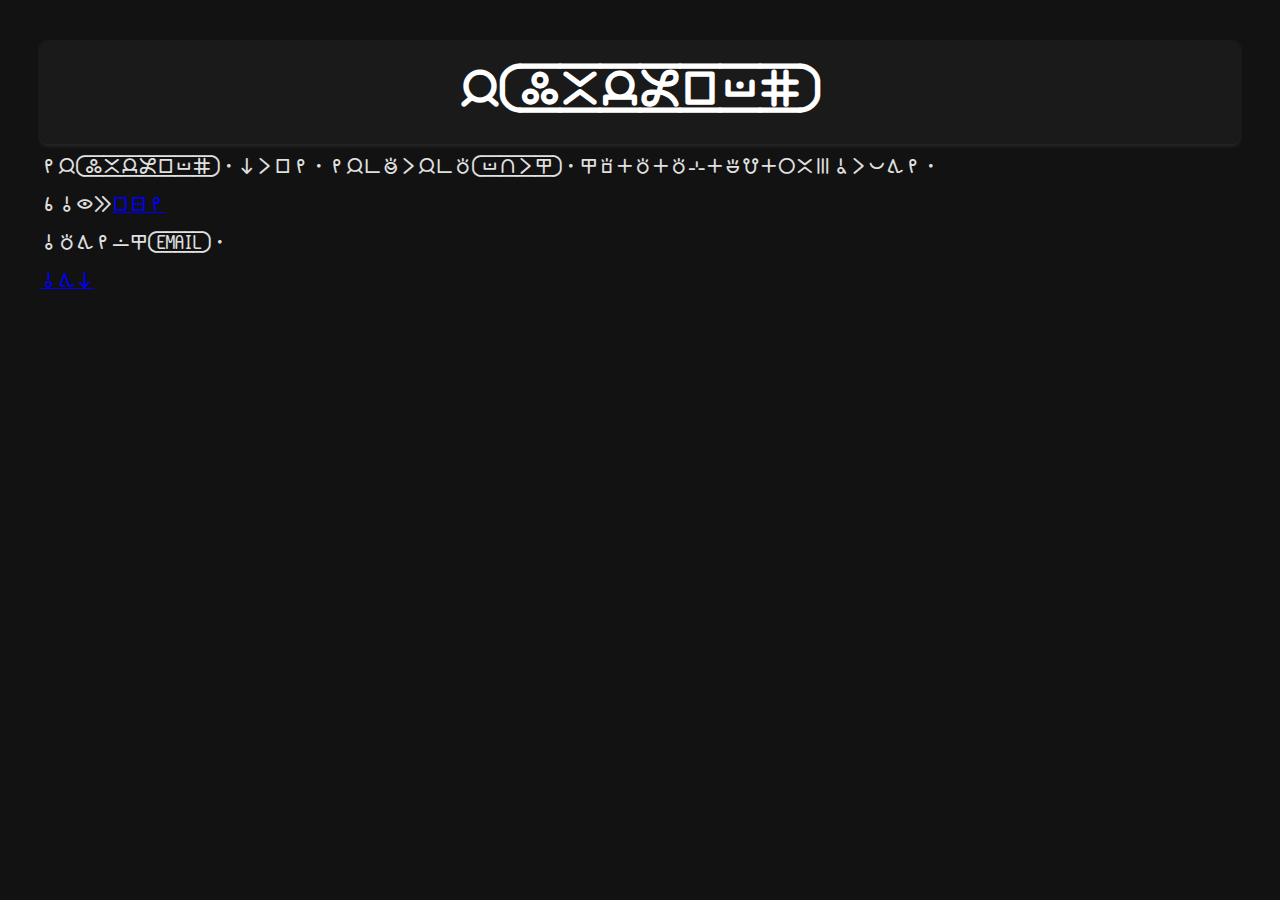
<file: index.html>
<!DOCTYPE html>
<html lang="tok">
  <head>
    <title>lipu pi jan Kamelin</title>
    <link rel="stylesheet" href="style-sitelenpona.css">
  </head>
  <body>
    <header>
      <h1>jan [kulupuantemijeesunlipuinsananpa]</h1>
    </header>
    <p>mi jan [kulupuantemijeesunlipuinsananpa]. ni li lipu mi. mi jan pi toki+pona li jan pi toki [insanenaliilo]. ilo sona en toki en toki sin en kalama musi en ijo ante mute a li pona tawa mi.</p>
    <p>sina o lukin e <a href="lipusitelen.html">lipu sitelen mi</a></p>
    <footer>
      <p>o toki tawa mi lon ilo [EMAIL].</p>
      <p><a href="mailto:jankamelin@disroot.org">o tawa ni</a></p>
    </footer>
  </body>
</html>
</file>
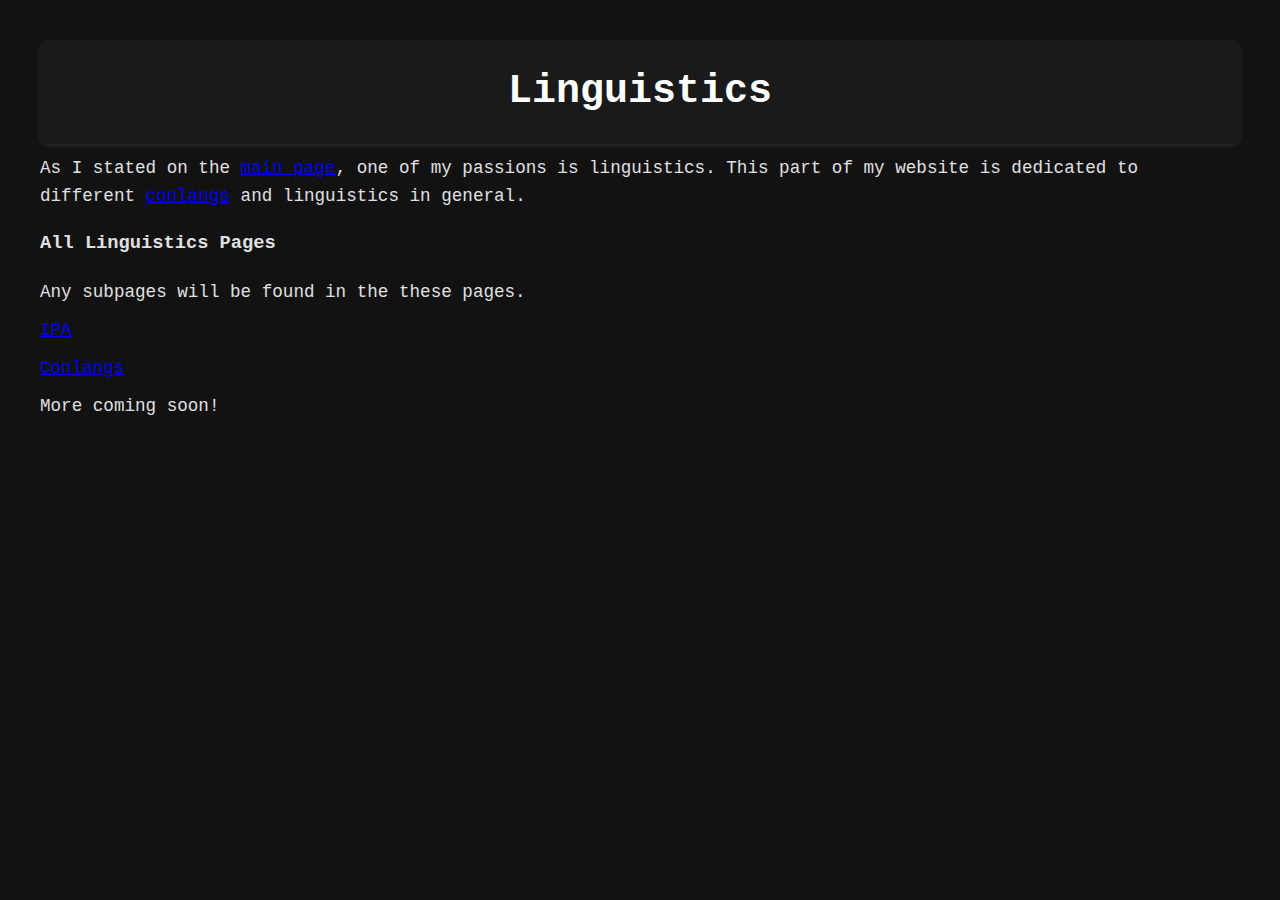
<file: linguistics/index.html>
<!DOCTYPE html>
<html lang="en">
    <head>
        <link rel="stylesheet" href="/style-latin.css">
        <title>Linguistics</title>
    </head>
    <body>
        <header>
            <h1>Linguistics</h1>
        </header>
        <p>As I stated on the <a href="/index.html">main page</a>, one of my passions is linguistics. This part of my website is dedicated to different <a href="conlangs/index.html">conlangs</a> and linguistics in general.</p>
        <h3>All Linguistics Pages</h3>
        <p>Any subpages will be found in the these pages.</p>
        <p><a href="ipa.html">IPA</a></p>
        <p><a href="conlangs/index.html">Conlangs</a></p>
        <p>More coming soon!</p>
    </body>
</html>
</file>
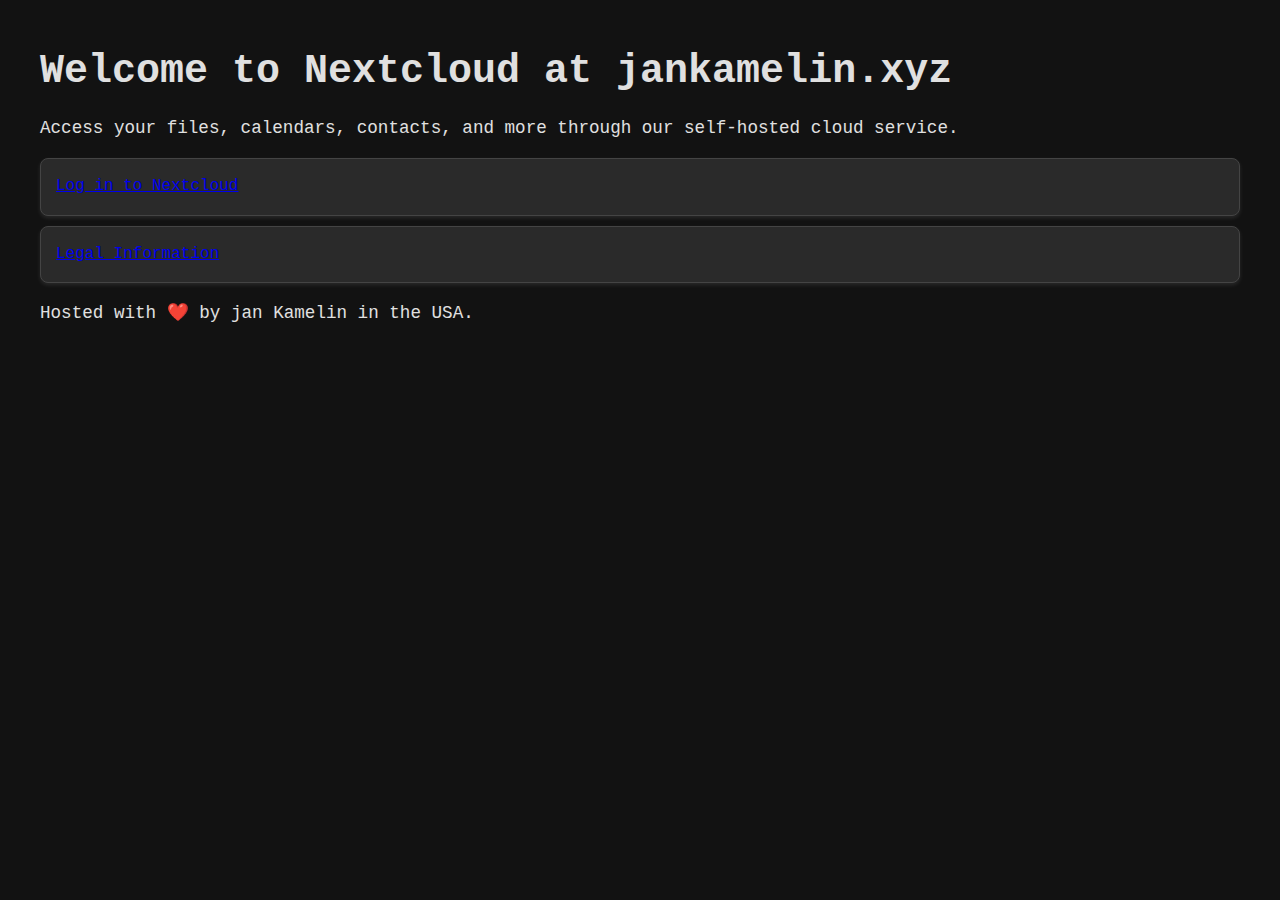
<file: nextcloud/index.html>
<!DOCTYPE html>
<html lang="en">
<head>
  <meta charset="UTF-8" />
  <meta name="viewport" content="width=device-width, initial-scale=1" />
  <title>Welcome to Nextcloud - jankamelin.xyz</title>
  <link rel="stylesheet" href="/style-latin.css" />
</head>
<body>
  <main class="container">
    <h1>Welcome to Nextcloud at jankamelin.xyz</h1>
    <p>Access your files, calendars, contacts, and more through our self-hosted cloud service.</p>

    <nav>
      <ul>
        <li><a href="https://nc.jankamelin.xyz">Log in to Nextcloud</a></li>
        <li><a href="/legal/index.html">Legal Information</a></li>
      </ul>
    </nav>

    <footer>
      <p>Hosted with ❤️ by jan Kamelin in the USA.</p>
    </footer>
  </main>
</body>
</html>
</file>
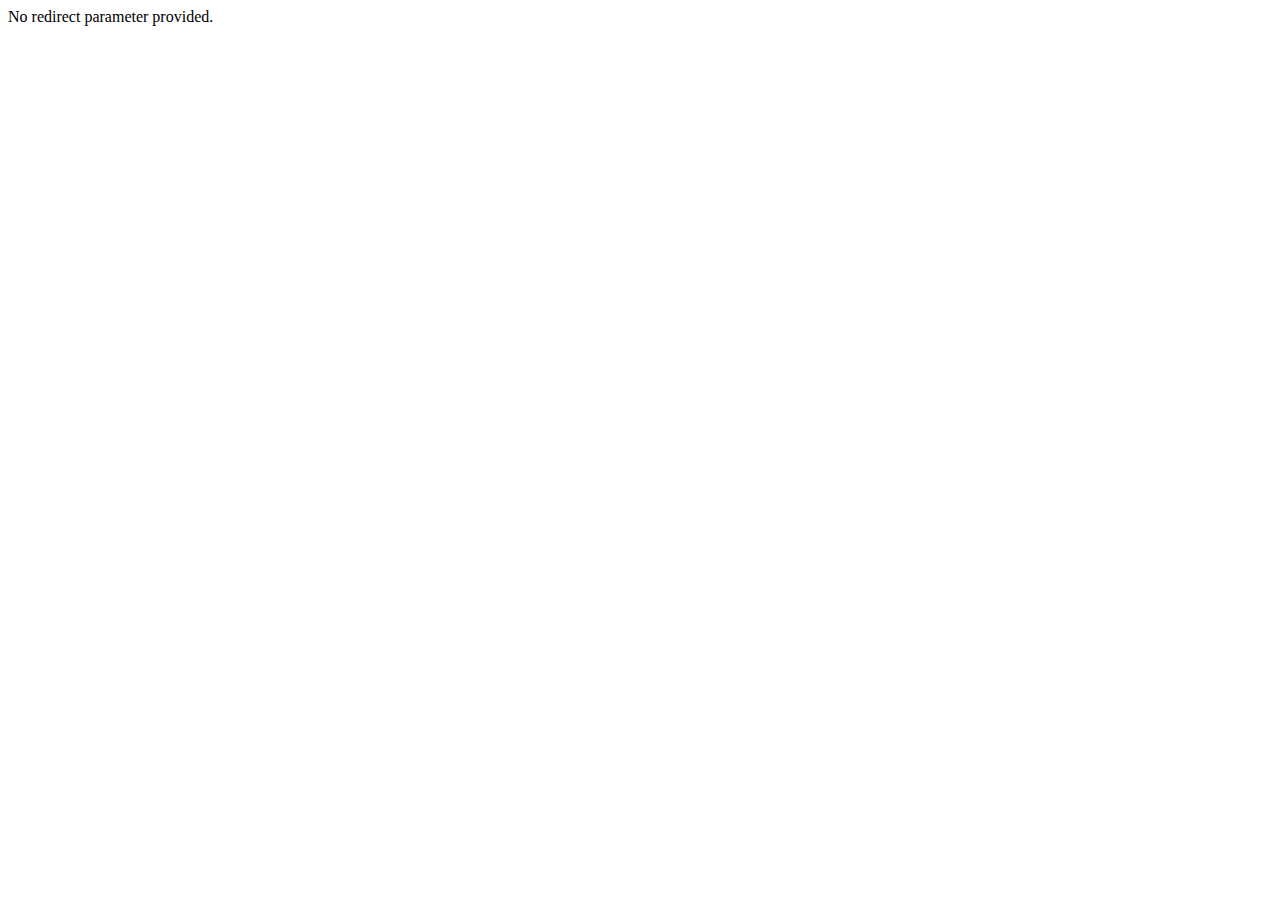
<file: redirect/index.html>
<!DOCTYPE html>
<html>
<head>
  <title>Redirecting...</title>
  <script>
    window.onload = function () {
      const params = new URLSearchParams(window.location.search);
      const target = params.get("redirect");

      if (target) {
        // Sanitize the input a little to avoid some malicious tricks
        const allowedPattern = /^[a-zA-Z0-9.:\/\-_%?&=]+$/;

        if (allowedPattern.test(target)) {
          // Redirect
          window.location.href = (target.startsWith("http://") || target.startsWith("https://"))
            ? target
            : "https://" + target;
        } else {
          document.body.innerText = "Invalid redirect URL.";
        }
      } else {
        document.body.innerText = "No redirect parameter provided.";
      }
    };
  </script>
</head>
<body>
  <p>Redirecting...</p>
</body>
</html>
</file>
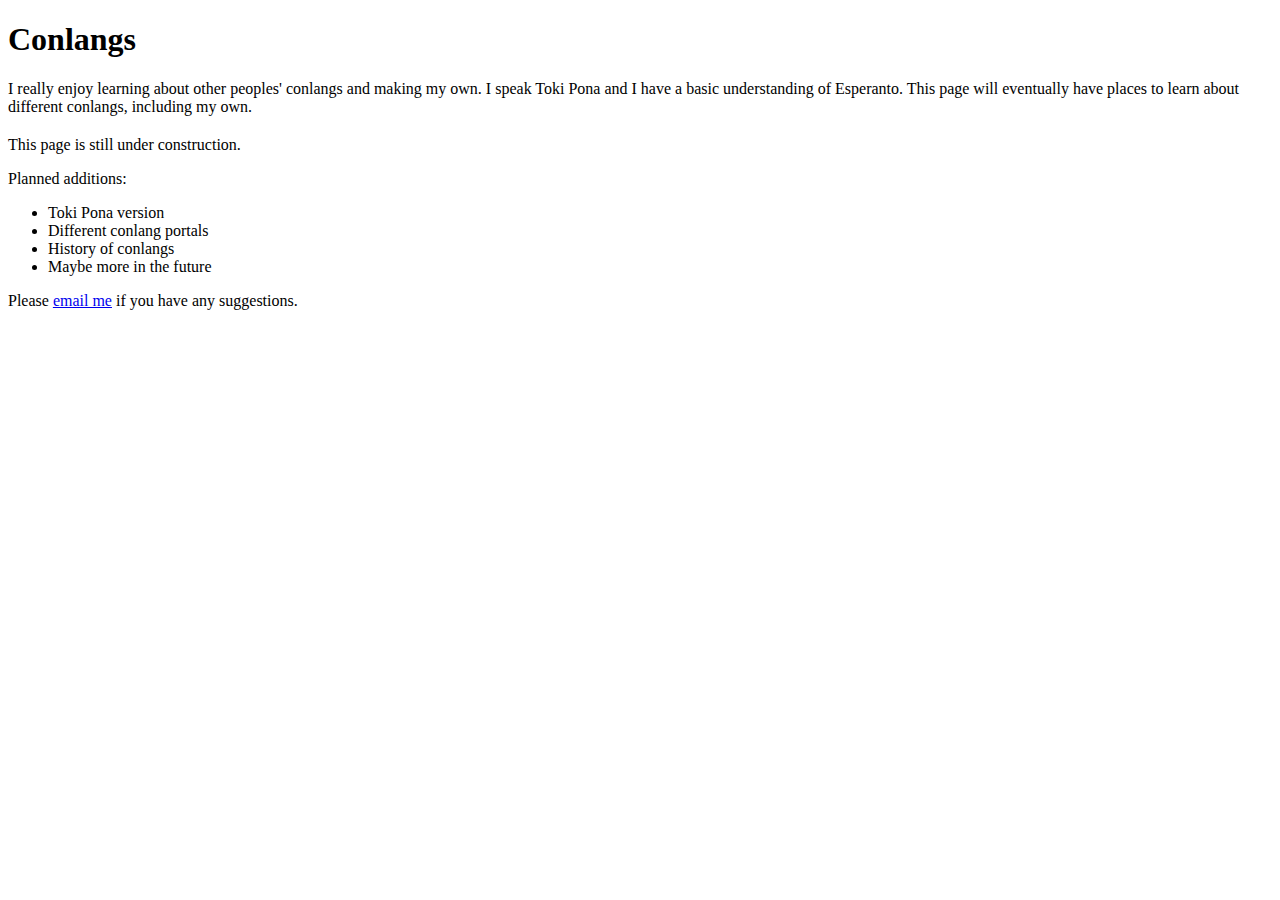
<file: linguistics/Conlangs/index.html>
<!DOCTYPE html>
<html lang="en">
  <head>
    <link rel="stylesheet href="/style-latin.css">
    <title>Conlangs</title>
  </head>
  <body>
    <header>
      <h1>Conlangs</h1>
    </header>
    <p style="margin-bottom: 20px;">I really enjoy learning about other peoples' conlangs and making my own. I speak Toki Pona and I have a basic understanding of Esperanto. This page will eventually have places to learn about different conlangs, including my own.</p>
    <p>This page is still under construction.</p>
    <p>Planned additions:</p>
    <ul>
      <li>Toki Pona version</li>
      <li>Different conlang portals</li>
      <li>History of conlangs</li>
      <li>Maybe more in the future</li>
    </ul>
    <p>Please <a href="mailto:mi@jankamelin.xyz">email me</a> if you have any suggestions.</p>
  </body>
</html>
</file>
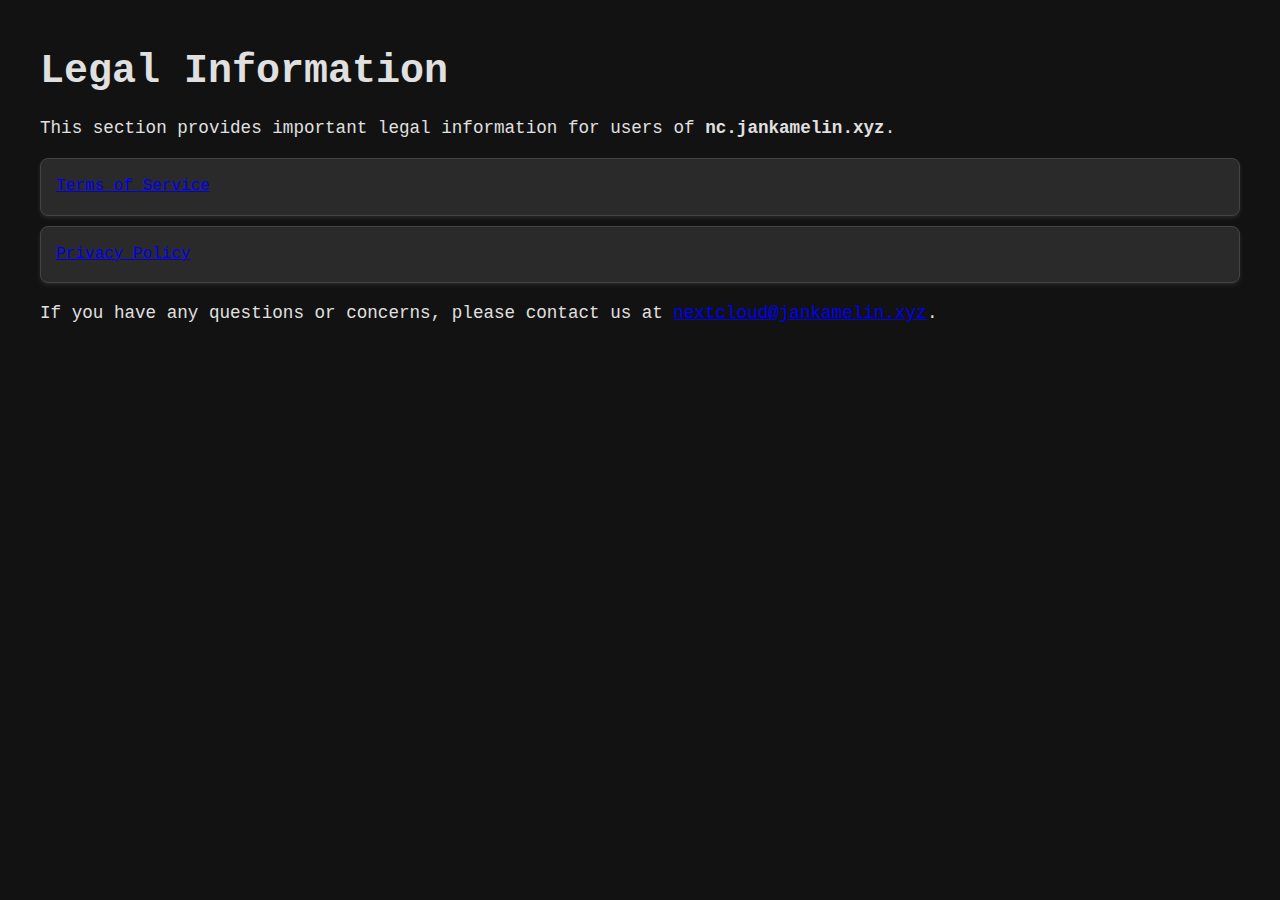
<file: nextcloud/legal/index.html>
<!DOCTYPE html>
<html lang="en">
<head>
  <meta charset="UTF-8" />
  <meta name="viewport" content="width=device-width, initial-scale=1.0"/>
  <title>Legal Notices - nc.jankamelin.xyz</title>
  <link rel="stylesheet" href="/style-latin.css" />
</head>
<body>
  <main class="container">
    <h1>Legal Information</h1>
    <p>This section provides important legal information for users of <strong>nc.jankamelin.xyz</strong>.</p>

    <ul>
      <li><a href="tos.html">Terms of Service</a></li>
      <li><a href="privacy.html">Privacy Policy</a></li>
    </ul>

    <p>If you have any questions or concerns, please contact us at
      <a href="mailto:nextcloud@jankamelin.xyz">nextcloud@jankamelin.xyz</a>.
    </p>
  </main>
</body>
</html>
</file>
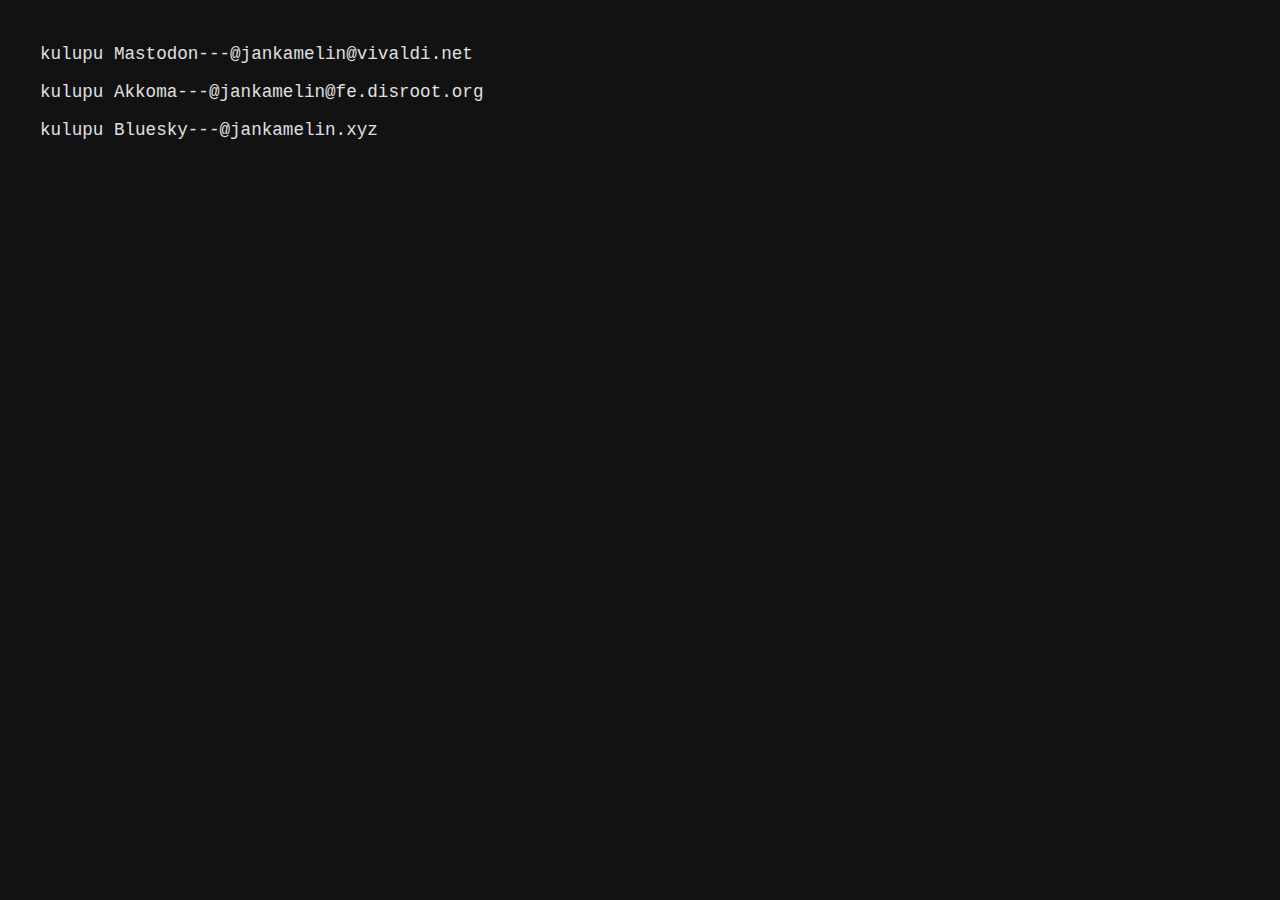
<file: kulupu.html>
<!DOCTYPE html>
<html lang="tok">
  <head>
    <title>kulupu</title>
    <link rel="stylesheet" href="style-latin.css">
  </head>
  <body>
    <p>kulupu Mastodon---@jankamelin@vivaldi.net</p>
    <p>kulupu Akkoma---@jankamelin@fe.disroot.org</p>
    <p>kulupu Bluesky---@jankamelin.xyz</p>
  </body>
</html>
</file>
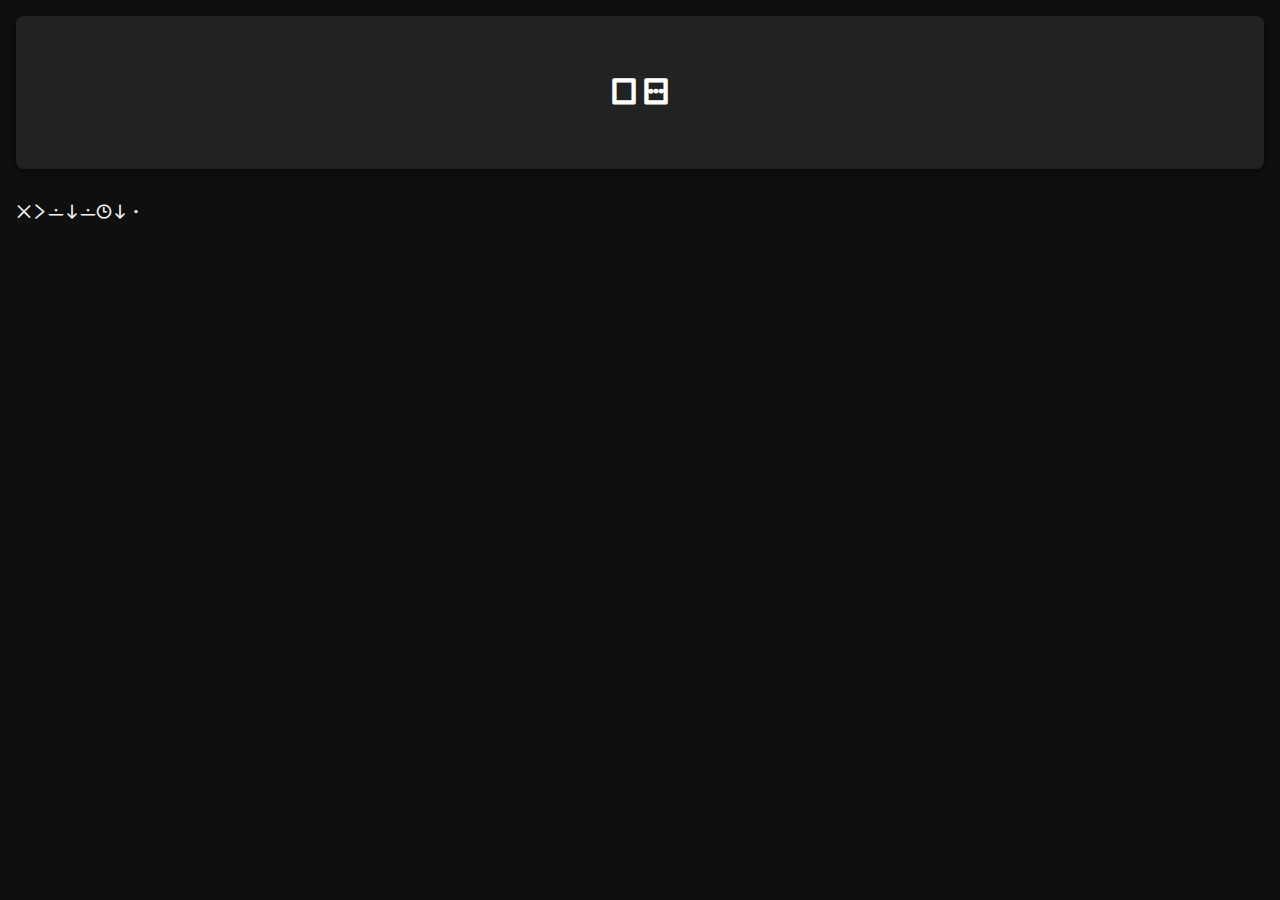
<file: lipusitelen.html>
<!DOCTYPE html>
<html lang="tok">
  <head>
    <title>lipu sitelen</title>
    <link rel="stylesheet" href="style.css">
  </head>
  <body>
    <header>
      <h1>lipu sitelen</h1>
    </header>
    <p>ala li lon ni lon tenpo ni.</p>
  </body>
</html>
</file>
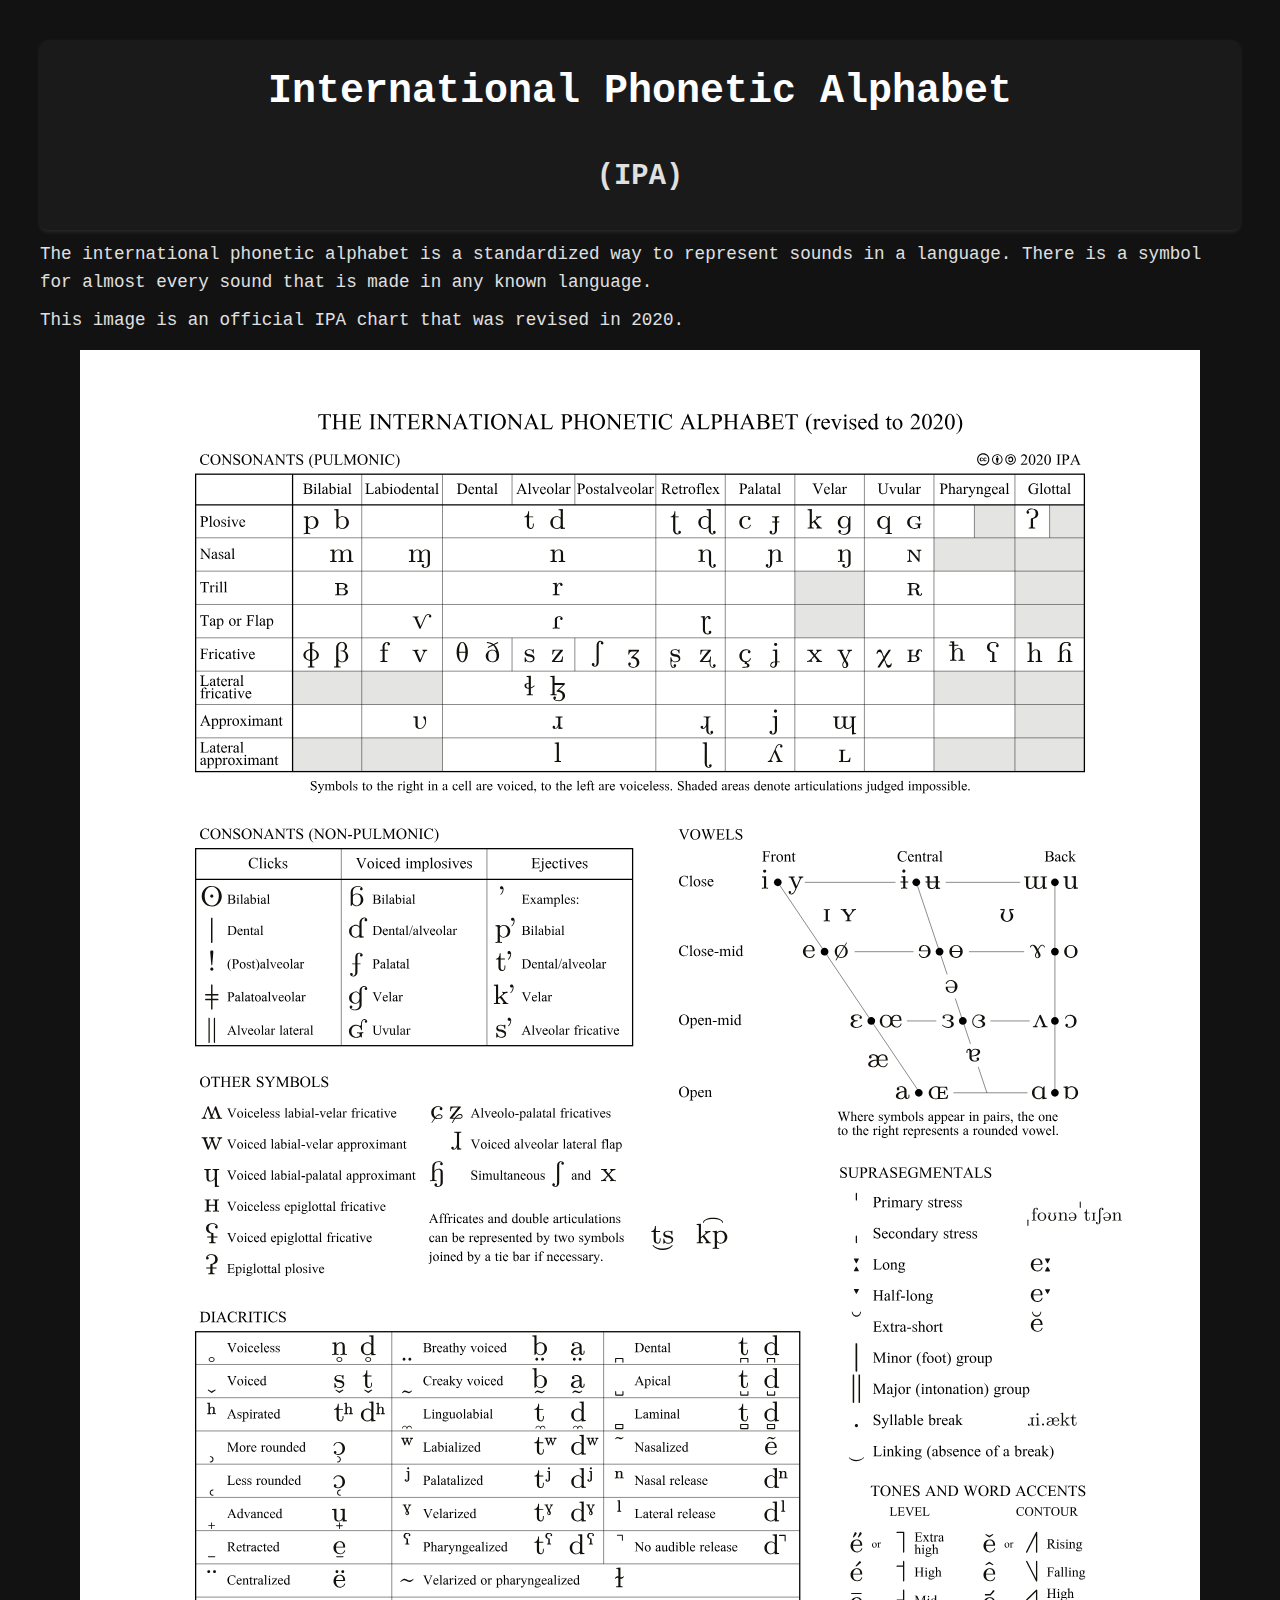
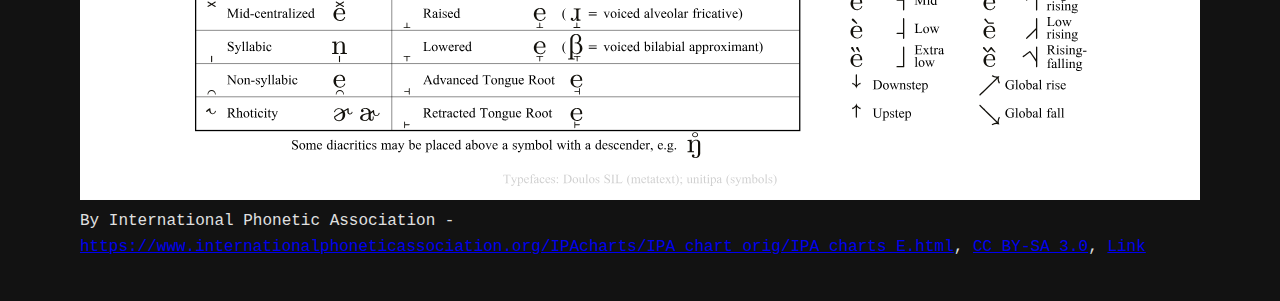
<file: linguistics/ipa.html>
<!DOCTYPE html>
<html lang="en">
  <head>
    <link rel="stylesheet" href="/style-latin.css">
    <title>International Phonetiic Alphabet</title>
  </head>
  <body>
    <header>
      <h1>International Phonetic Alphabet</h1>
      <h2>(IPA)</h2>
    </header>
    <p>The international phonetic alphabet is a standardized way to represent sounds in a language. There is a symbol for almost every sound that is made in any known language.</p>
    <p>This image is an official IPA chart that was revised in 2020.</p>
    <figure>
      <img src="IPA_chart_2020.svg" alt="alt="Chart of the International Phonetic Alphabet showing consonants, vowels, and other symbols used to represent speech sounds">
      <figcaption>By International Phonetic Association - <a rel="nofollow" class="external free" href="https://www.internationalphoneticassociation.org/IPAcharts/IPA_chart_orig/IPA_charts_E.html">https://www.internationalphoneticassociation.org/IPAcharts/IPA_chart_orig/IPA_charts_E.html</a>, <a href="https://creativecommons.org/licenses/by-sa/3.0" title="Creative Commons Attribution-Share Alike 3.0">CC BY-SA 3.0</a>, <a href="https://commons.wikimedia.org/w/index.php?curid=92652779">Link</a> </figcaption>
    </figure>
  </body>
</file>
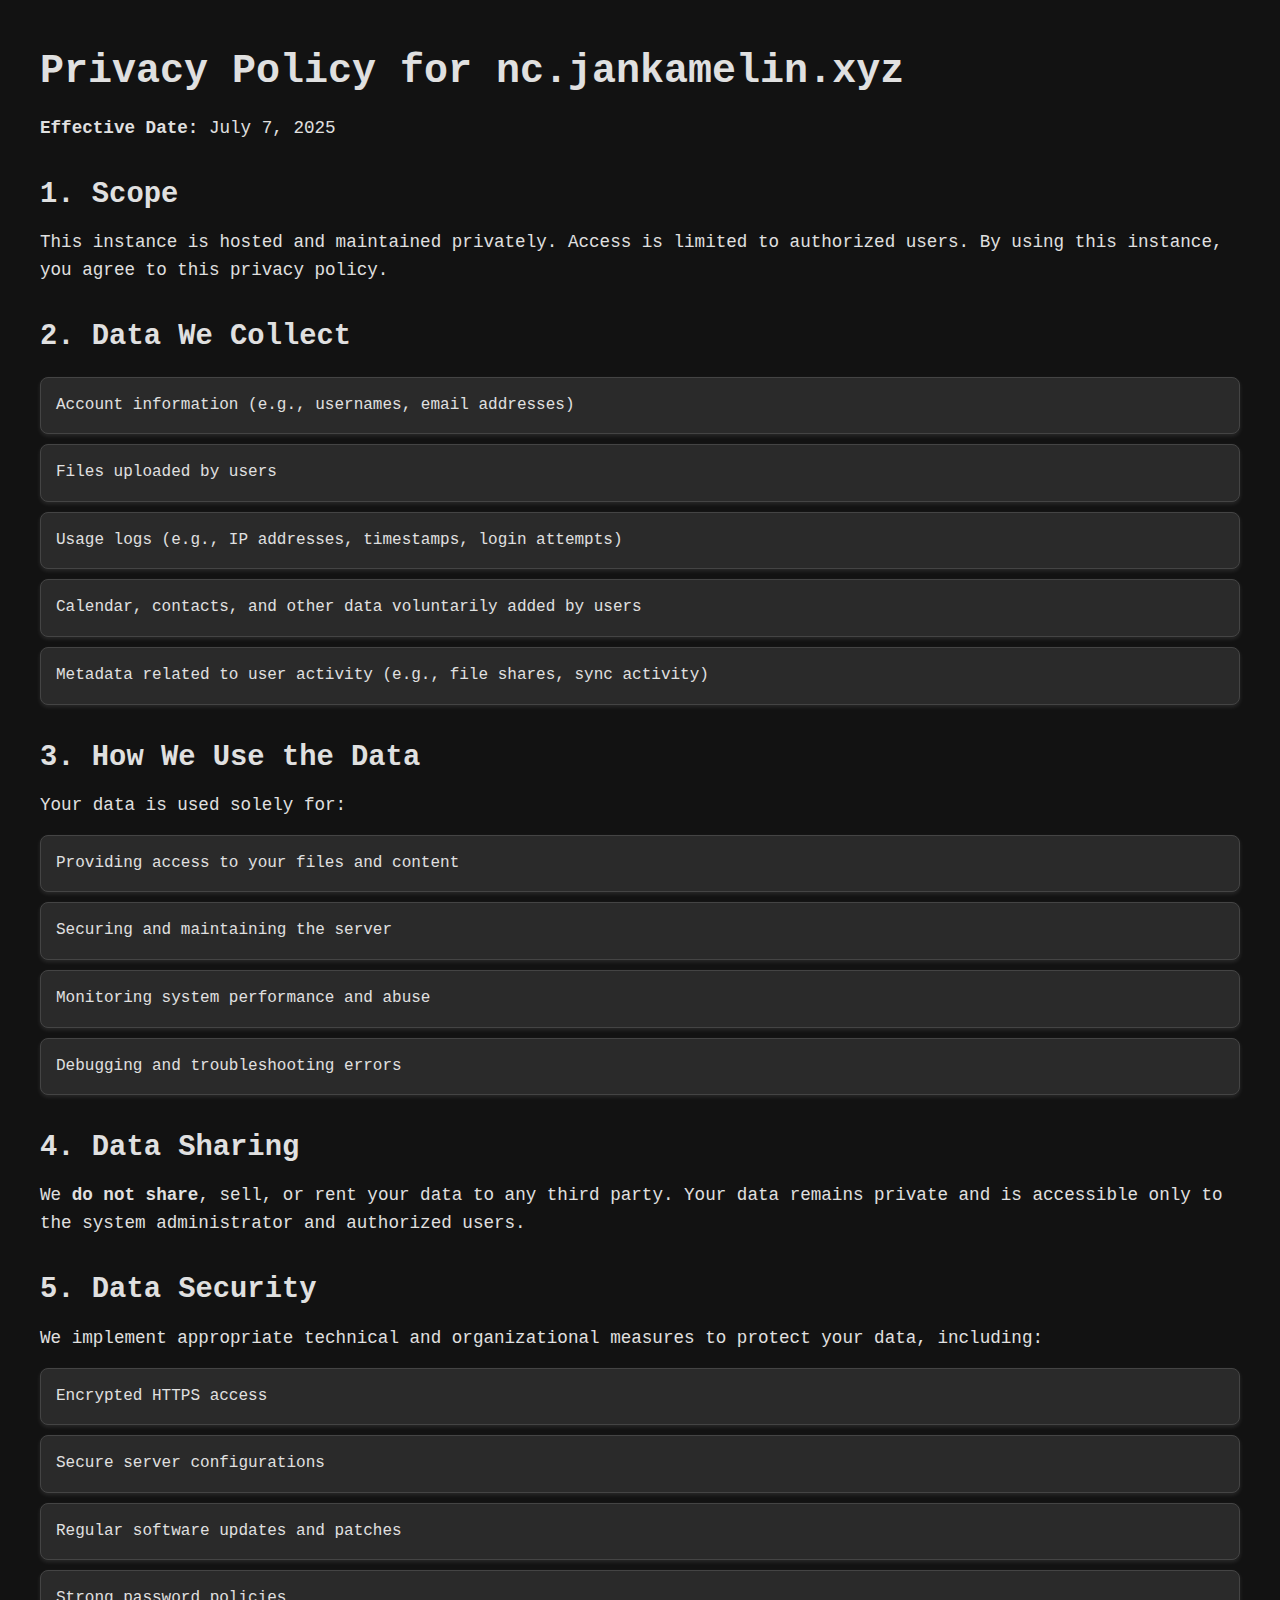
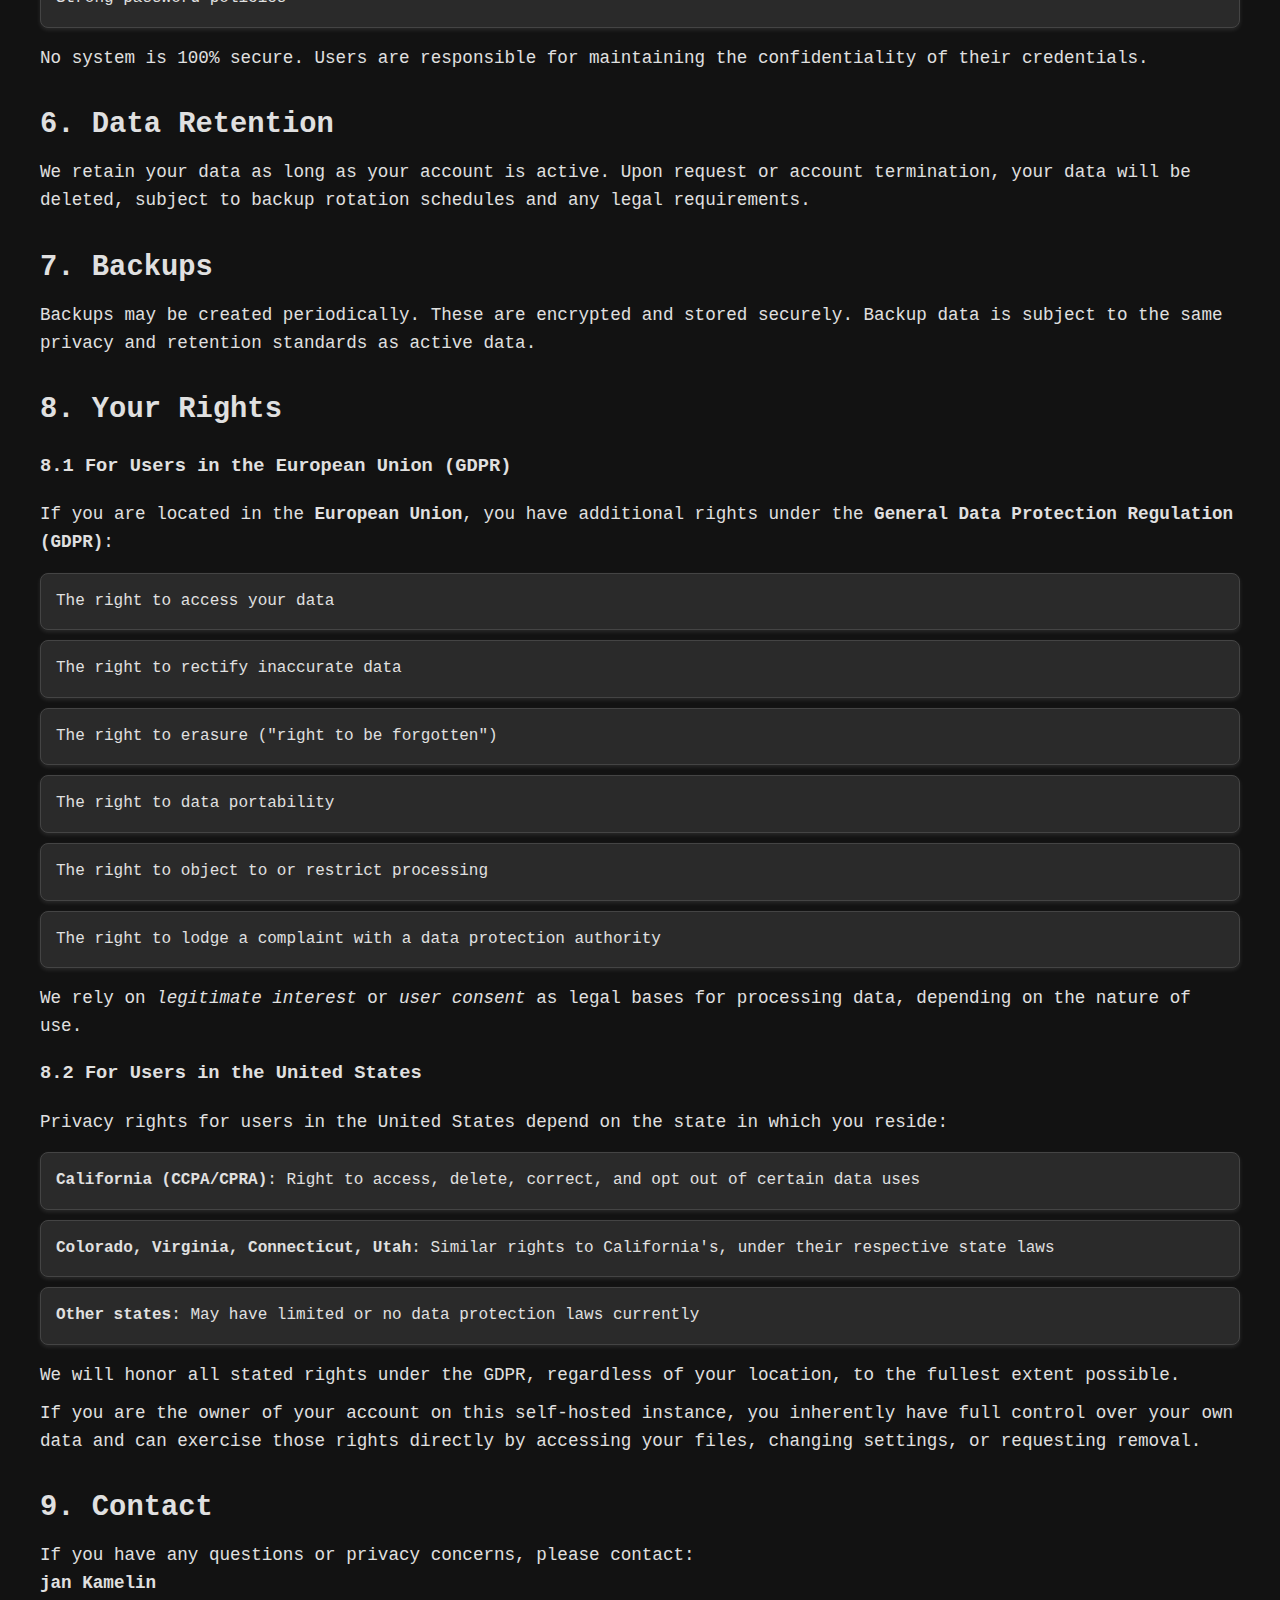
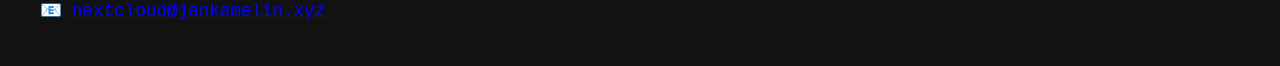
<file: nextcloud/legal/privacy.html>
<!DOCTYPE html>
<html lang="en">
<head>
  <meta charset="UTF-8" />
  <meta name="viewport" content="width=device-width, initial-scale=1.0"/>
  <title>Privacy Policy - nc.jankamelin.xyz</title>
  <link rel="stylesheet" href="/style-latin.css" />
</head>
<body>
  <main class="container">
    <h1>Privacy Policy for nc.jankamelin.xyz</h1>
    <p><strong>Effective Date:</strong> July 7, 2025</p>

    <h2>1. Scope</h2>
    <p>
      This instance is hosted and maintained privately. Access is limited to authorized users.
      By using this instance, you agree to this privacy policy.
    </p>

    <h2>2. Data We Collect</h2>
    <ul>
      <li>Account information (e.g., usernames, email addresses)</li>
      <li>Files uploaded by users</li>
      <li>Usage logs (e.g., IP addresses, timestamps, login attempts)</li>
      <li>Calendar, contacts, and other data voluntarily added by users</li>
      <li>Metadata related to user activity (e.g., file shares, sync activity)</li>
    </ul>

    <h2>3. How We Use the Data</h2>
    <p>Your data is used solely for:</p>
    <ul>
      <li>Providing access to your files and content</li>
      <li>Securing and maintaining the server</li>
      <li>Monitoring system performance and abuse</li>
      <li>Debugging and troubleshooting errors</li>
    </ul>

    <h2>4. Data Sharing</h2>
    <p>
      We <strong>do not share</strong>, sell, or rent your data to any third party.
      Your data remains private and is accessible only to the system administrator and authorized users.
    </p>

    <h2>5. Data Security</h2>
    <p>We implement appropriate technical and organizational measures to protect your data, including:</p>
    <ul>
      <li>Encrypted HTTPS access</li>
      <li>Secure server configurations</li>
      <li>Regular software updates and patches</li>
      <li>Strong password policies</li>
    </ul>
    <p>
      No system is 100% secure. Users are responsible for maintaining the confidentiality of their credentials.
    </p>

    <h2>6. Data Retention</h2>
    <p>
      We retain your data as long as your account is active.
      Upon request or account termination, your data will be deleted,
      subject to backup rotation schedules and any legal requirements.
    </p>

    <h2>7. Backups</h2>
    <p>
      Backups may be created periodically. These are encrypted and stored securely.
      Backup data is subject to the same privacy and retention standards as active data.
    </p>

    <h2>8. Your Rights</h2>

    <h3>8.1 For Users in the European Union (GDPR)</h3>
    <p>
      If you are located in the <strong>European Union</strong>, you have additional rights under the
      <strong>General Data Protection Regulation (GDPR)</strong>:
    </p>
    <ul>
      <li>The right to access your data</li>
      <li>The right to rectify inaccurate data</li>
      <li>The right to erasure ("right to be forgotten")</li>
      <li>The right to data portability</li>
      <li>The right to object to or restrict processing</li>
      <li>The right to lodge a complaint with a data protection authority</li>
    </ul>
    <p>
      We rely on <em>legitimate interest</em> or <em>user consent</em> as legal bases for processing data,
      depending on the nature of use.
    </p>

    <h3>8.2 For Users in the United States</h3>
    <p>
      Privacy rights for users in the United States depend on the state in which you reside:
    </p>
    <ul>
      <li><strong>California (CCPA/CPRA)</strong>: Right to access, delete, correct, and opt out of certain data uses</li>
      <li><strong>Colorado, Virginia, Connecticut, Utah</strong>: Similar rights to California's, under their respective state laws</li>
      <li><strong>Other states</strong>: May have limited or no data protection laws currently</li>
    </ul>
    <p>
      We will honor all stated rights under the GDPR, regardless of your location, to the fullest extent possible.
    </p>

    <p>
      If you are the owner of your account on this self-hosted instance, you inherently have full control over your
      own data and can exercise those rights directly by accessing your files, changing settings, or requesting removal.
    </p>

    <h2>9. Contact</h2>
    <p>
      If you have any questions or privacy concerns, please contact:<br />
      <strong>jan Kamelin</strong><br />
      📧 <a href="mailto:nextcloud@jankamelin.xyz">nextcloud@jankamelin.xyz</a>
    </p>
  </main>
</body>
</html>
</file>
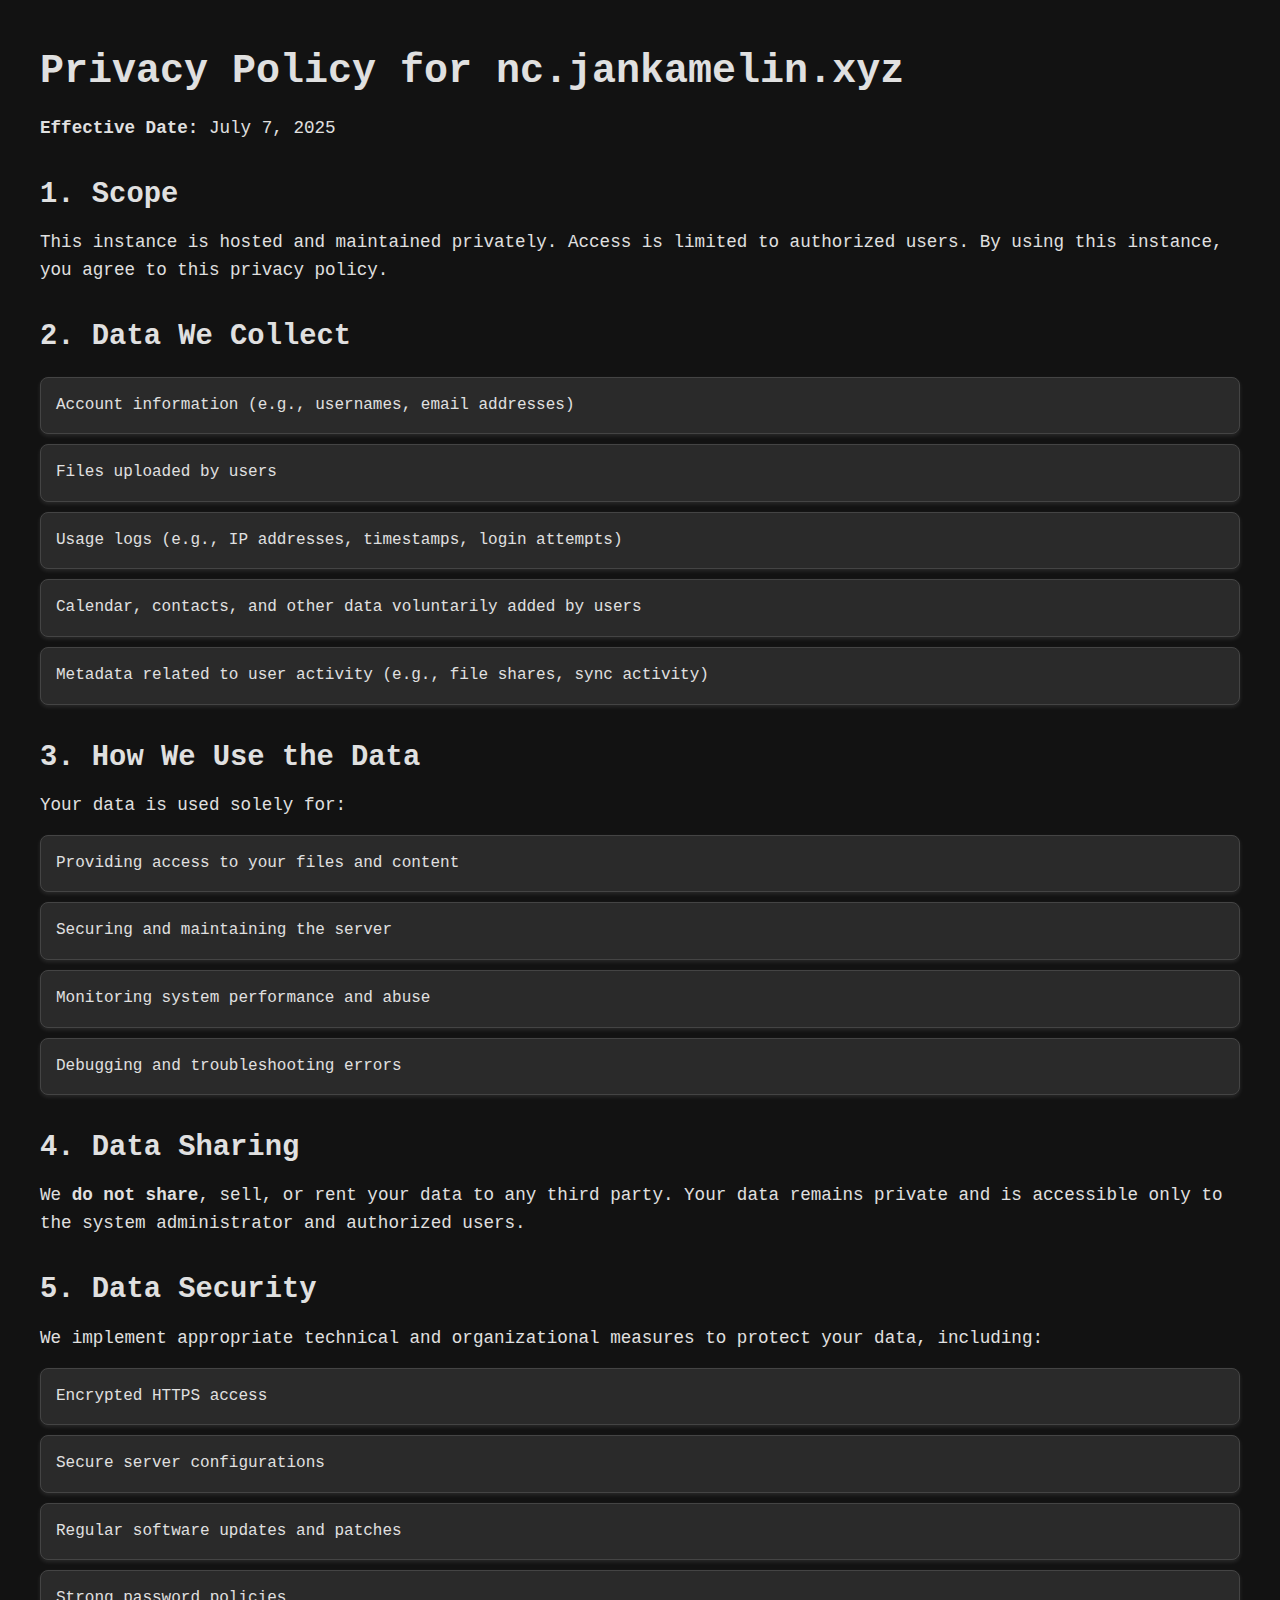
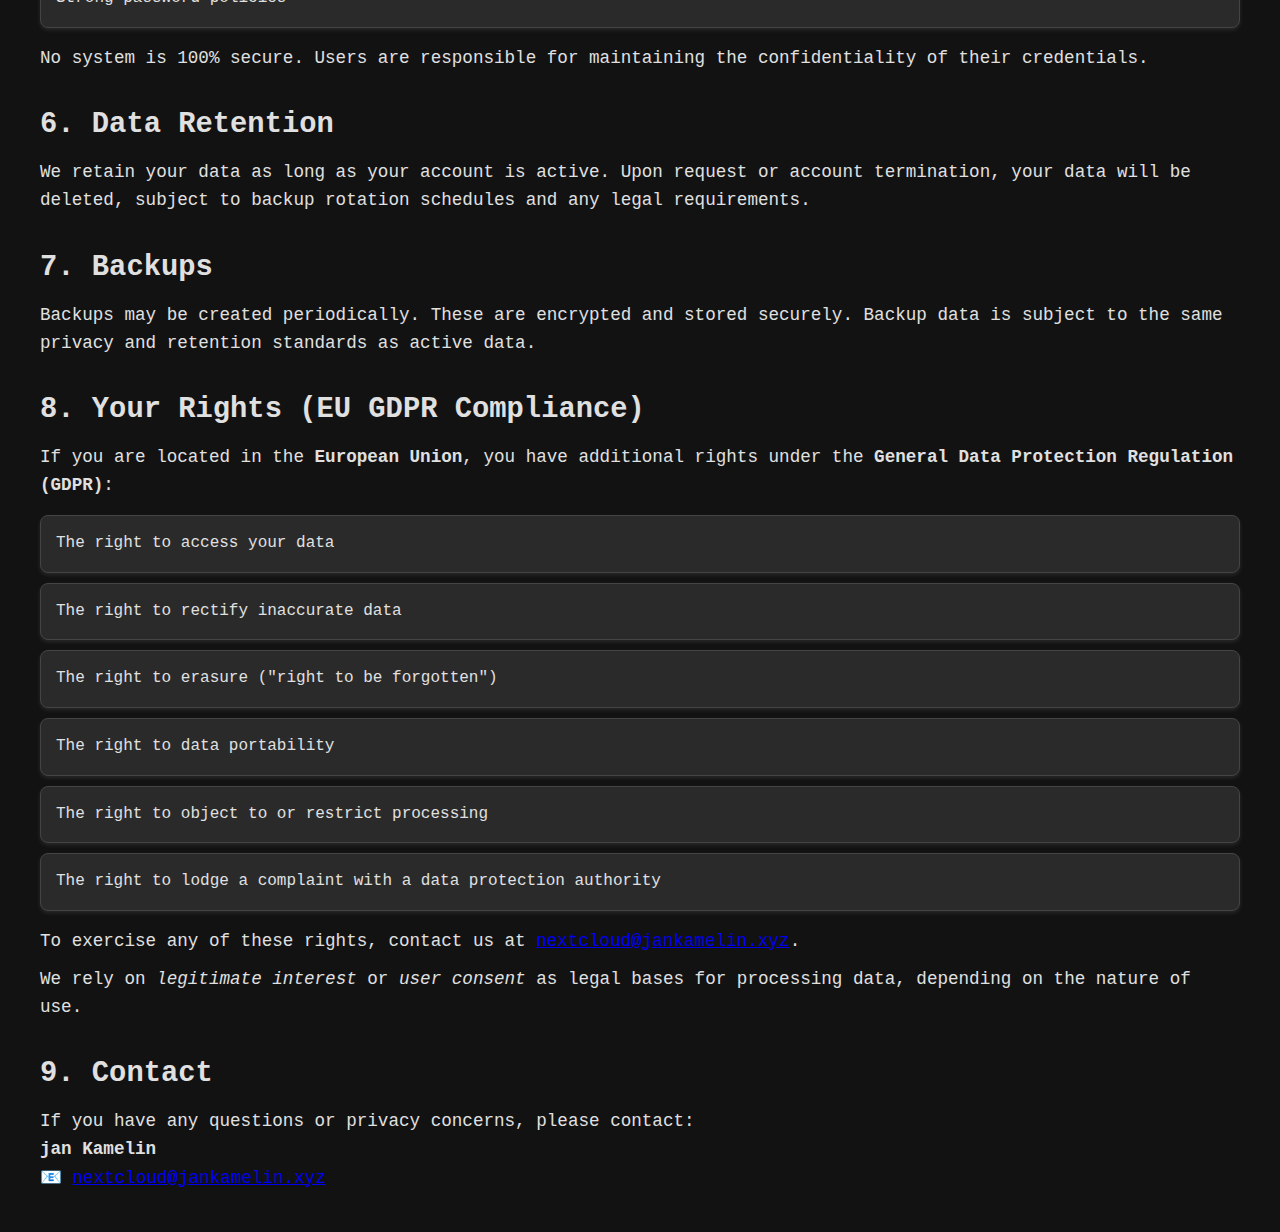
<file: nextcloud/legal/privacypolicy.html>
<!DOCTYPE html>
<html lang="en">
<head>
  <meta charset="UTF-8" />
  <meta name="viewport" content="width=device-width, initial-scale=1.0"/>
  <title>Privacy Policy - nc.jankamelin.xyz</title>
  <link rel="stylesheet" href="/style-latin.css" />
</head>
<body>
  <main class="container">
    <h1>Privacy Policy for nc.jankamelin.xyz</h1>
    <p><strong>Effective Date:</strong> July 7, 2025</p>

    <h2>1. Scope</h2>
    <p>
      This instance is hosted and maintained privately. Access is limited to authorized users.
      By using this instance, you agree to this privacy policy.
    </p>

    <h2>2. Data We Collect</h2>
    <ul>
      <li>Account information (e.g., usernames, email addresses)</li>
      <li>Files uploaded by users</li>
      <li>Usage logs (e.g., IP addresses, timestamps, login attempts)</li>
      <li>Calendar, contacts, and other data voluntarily added by users</li>
      <li>Metadata related to user activity (e.g., file shares, sync activity)</li>
    </ul>

    <h2>3. How We Use the Data</h2>
    <p>Your data is used solely for:</p>
    <ul>
      <li>Providing access to your files and content</li>
      <li>Securing and maintaining the server</li>
      <li>Monitoring system performance and abuse</li>
      <li>Debugging and troubleshooting errors</li>
    </ul>

    <h2>4. Data Sharing</h2>
    <p>
      We <strong>do not share</strong>, sell, or rent your data to any third party.
      Your data remains private and is accessible only to the system administrator and authorized users.
    </p>

    <h2>5. Data Security</h2>
    <p>We implement appropriate technical and organizational measures to protect your data, including:</p>
    <ul>
      <li>Encrypted HTTPS access</li>
      <li>Secure server configurations</li>
      <li>Regular software updates and patches</li>
      <li>Strong password policies</li>
    </ul>
    <p>
      No system is 100% secure. Users are responsible for maintaining the confidentiality of their credentials.
    </p>

    <h2>6. Data Retention</h2>
    <p>
      We retain your data as long as your account is active.
      Upon request or account termination, your data will be deleted,
      subject to backup rotation schedules and any legal requirements.
    </p>

    <h2>7. Backups</h2>
    <p>
      Backups may be created periodically. These are encrypted and stored securely.
      Backup data is subject to the same privacy and retention standards as active data.
    </p>

    <h2>8. Your Rights (EU GDPR Compliance)</h2>
    <p>If you are located in the <strong>European Union</strong>, you have additional rights under the <strong>General Data Protection Regulation (GDPR)</strong>:</p>
    <ul>
      <li>The right to access your data</li>
      <li>The right to rectify inaccurate data</li>
      <li>The right to erasure ("right to be forgotten")</li>
      <li>The right to data portability</li>
      <li>The right to object to or restrict processing</li>
      <li>The right to lodge a complaint with a data protection authority</li>
    </ul>
    <p>
      To exercise any of these rights, contact us at
      <a href="mailto:nextcloud@jankamelin.xyz">nextcloud@jankamelin.xyz</a>.
    </p>
    <p>
      We rely on <em>legitimate interest</em> or <em>user consent</em> as legal bases for processing data,
      depending on the nature of use.
    </p>

    <h2>9. Contact</h2>
    <p>
      If you have any questions or privacy concerns, please contact:<br />
      <strong>jan Kamelin</strong><br />
      📧 <a href="mailto:nextcloud@jankamelin.xyz">nextcloud@jankamelin.xyz</a>
    </p>
  </main>
</body>
</html>
</file>
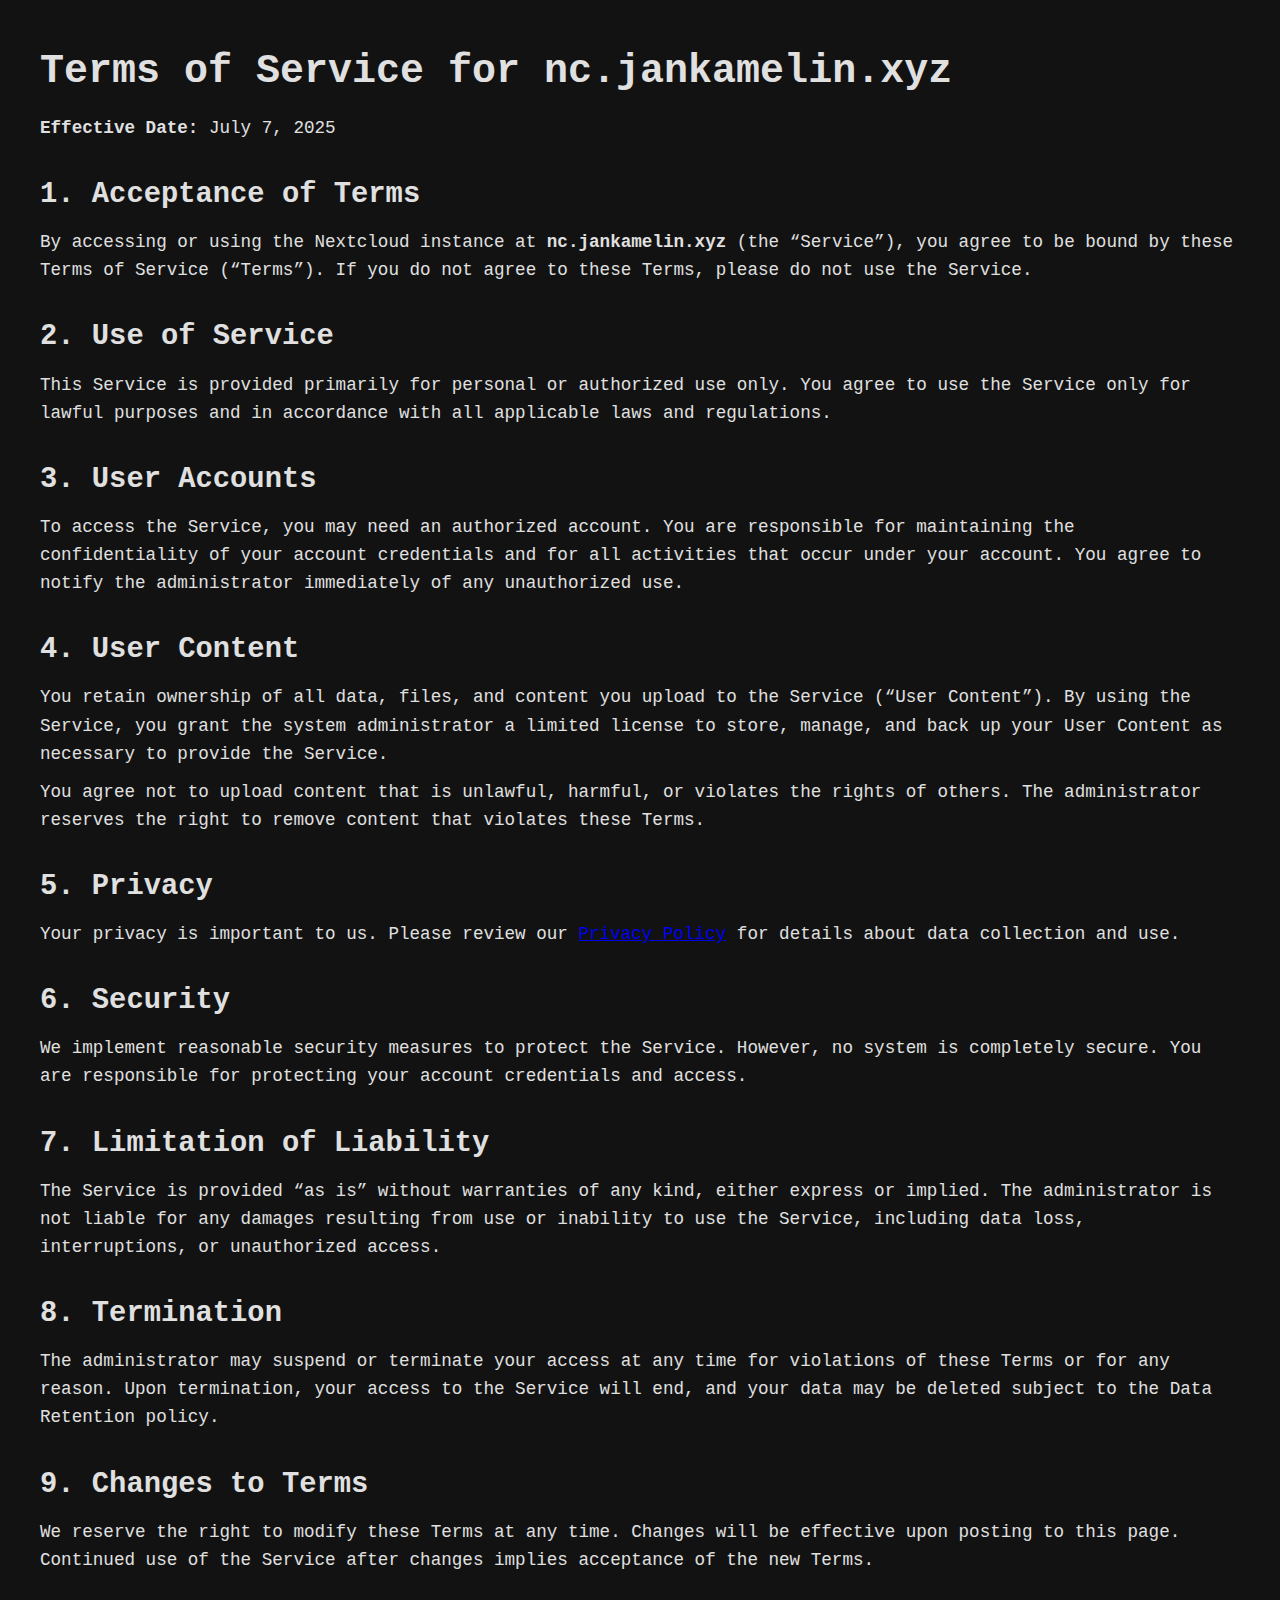
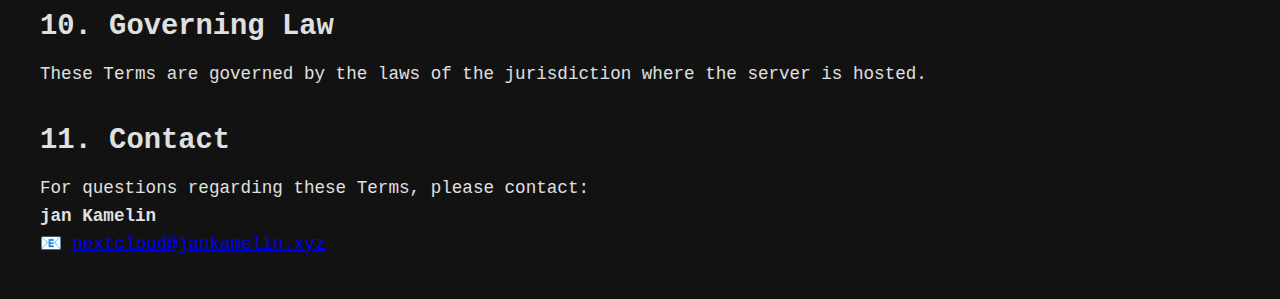
<file: nextcloud/legal/tos.html>
<!DOCTYPE html>
<html lang="en">
<head>
  <meta charset="UTF-8" />
  <meta name="viewport" content="width=device-width, initial-scale=1.0"/>
  <title>Terms of Service - nc.jankamelin.xyz</title>
  <link rel="stylesheet" href="/style-latin.css" />
</head>
<body>
  <main class="container">
    <h1>Terms of Service for nc.jankamelin.xyz</h1>
    <p><strong>Effective Date:</strong> July 7, 2025</p>

    <h2>1. Acceptance of Terms</h2>
    <p>
      By accessing or using the Nextcloud instance at <strong>nc.jankamelin.xyz</strong> (the “Service”), you agree to be bound by these Terms of Service (“Terms”).
      If you do not agree to these Terms, please do not use the Service.
    </p>

    <h2>2. Use of Service</h2>
    <p>
      This Service is provided primarily for personal or authorized use only.
      You agree to use the Service only for lawful purposes and in accordance with all applicable laws and regulations.
    </p>

    <h2>3. User Accounts</h2>
    <p>
      To access the Service, you may need an authorized account.
      You are responsible for maintaining the confidentiality of your account credentials and for all activities that occur under your account.
      You agree to notify the administrator immediately of any unauthorized use.
    </p>

    <h2>4. User Content</h2>
    <p>
      You retain ownership of all data, files, and content you upload to the Service (“User Content”).
      By using the Service, you grant the system administrator a limited license to store, manage, and back up your User Content as necessary to provide the Service.
    </p>
    <p>
      You agree not to upload content that is unlawful, harmful, or violates the rights of others.
      The administrator reserves the right to remove content that violates these Terms.
    </p>

    <h2>5. Privacy</h2>
    <p>
      Your privacy is important to us. Please review our <a href="privacy.html">Privacy Policy</a> for details about data collection and use.
    </p>

    <h2>6. Security</h2>
    <p>
      We implement reasonable security measures to protect the Service.
      However, no system is completely secure.
      You are responsible for protecting your account credentials and access.
    </p>

    <h2>7. Limitation of Liability</h2>
    <p>
      The Service is provided “as is” without warranties of any kind, either express or implied.
      The administrator is not liable for any damages resulting from use or inability to use the Service,
      including data loss, interruptions, or unauthorized access.
    </p>

    <h2>8. Termination</h2>
    <p>
      The administrator may suspend or terminate your access at any time for violations of these Terms or for any reason.
      Upon termination, your access to the Service will end, and your data may be deleted subject to the Data Retention policy.
    </p>

    <h2>9. Changes to Terms</h2>
    <p>
      We reserve the right to modify these Terms at any time.
      Changes will be effective upon posting to this page.
      Continued use of the Service after changes implies acceptance of the new Terms.
    </p>

    <h2>10. Governing Law</h2>
    <p>
      These Terms are governed by the laws of the jurisdiction where the server is hosted.
    </p>

    <h2>11. Contact</h2>
    <p>
      For questions regarding these Terms, please contact:<br />
      <strong>jan Kamelin</strong><br />
      📧 <a href="mailto:nextcloud@jankamelin.xyz">nextcloud@jankamelin.xyz</a>
    </p>
  </main>
</body>
</html>
</file>
<file: style-sitelenpona.css>
/* style.css */
@font-face {
  font-family: "nasin nanpa";
  src: url('nasin-nanpa.otf') format('opentype');
  font-weight: 400;
}

body {
  font-family: "nasin nanpa";
  line-height: 1.6;
  background-color: #121212; /* Dark background */
  margin: 0;
  padding: 0;
  color: #e0e0e0; /* Light text color */
}

/* Override the font for Latin alphabet */
.special-font {
    font-family: 'Times New Roman', Times, serif;
}

header {
  background-color: #1a1a1a; /* Dark gray */
  color: #ffffff; /* White text */
  padding: 20px 0;
  text-align: center;
  box-shadow: 0 2px 4px rgba(255, 255, 255, 0.1);
}

h1 {
  margin: 0;
  font-size: 2.5em;
}

h2 {
  color: #e0e0e0; /* Light text color */
  margin-top: 30px;
  margin-bottom: 10px;
  font-size: 1.8em;
}

p {
  margin: 10px 0;
  font-size: 1.1em;
}

ul {
  list-style-type: none;
  padding: 0;
}

ul li {
  background-color: #2a2a2a; /* Darker gray */
  border: 1px solid #444; /* Medium gray */
  margin-bottom: 10px;
  padding: 15px;
  border-radius: 8px;
  box-shadow: 0 2px 4px rgba(255, 255, 255, 0.1);
}

ul li p {
  margin: 0;
  color: #e0e0e0; /* Light text color */
}

@media (min-width: 600px) {
  body {
    margin: 40px; /* Increased margin */
  }
  
  header {
    border-radius: 8px;
  }
}
</file>
<file: style-latin.css>
/* style-latin.css - Typewriter font version */

body {
  font-family: "Courier New", Courier, monospace;
  line-height: 1.6;
  background-color: #121212; /* Dark background */
  margin: 0;
  padding: 0;
  color: #e0e0e0; /* Light text color */
}

header {
  background-color: #1a1a1a; /* Dark gray */
  color: #ffffff; /* White text */
  padding: 20px 0;
  text-align: center;
  box-shadow: 0 2px 4px rgba(255, 255, 255, 0.1);
}

h1 {
  margin: 0;
  font-size: 2.5em;
  font-family: "Courier New", Courier, monospace;
}

h2 {
  color: #e0e0e0; /* Light text color */
  margin-top: 30px;
  margin-bottom: 10px;
  font-size: 1.8em;
  font-family: "Courier New", Courier, monospace;
}

p {
  margin: 10px 0;
  font-size: 1.1em;
  font-family: "Courier New", Courier, monospace;
}

ul {
  list-style-type: none;
  padding: 0;
}

ul li {
  background-color: #2a2a2a; /* Darker gray */
  border: 1px solid #444; /* Medium gray */
  margin-bottom: 10px;
  padding: 15px;
  border-radius: 8px;
  box-shadow: 0 2px 4px rgba(255, 255, 255, 0.1);
  font-family: "Courier New", Courier, monospace;
}

ul li p {
  margin: 0;
  color: #e0e0e0; /* Light text color */
  font-family: "Courier New", Courier, monospace;
}

@media (min-width: 600px) {
  body {
    margin: 40px; /* Increased margin */
  }
  
  header {
    border-radius: 8px;
  }
}
</file>
<file: style.css>
@font-face {
  font-family: 'Nasin Nanpa';
  src: url('nasin-nanpa.otf') format('opentype');
  font-weight: normal;
  font-style: normal;
}

body {
  margin: 0;
  font-family: 'Nasin Nanpa', sans-serif;
  background-color: #0f0f0f;
  color: #f3f3f3;
  line-height: 1.6;
  padding: 1rem; /* add outer padding so nothing touches the edge */
}

.container {
  max-width: 800px;
  margin: 0 auto;
  padding: 2rem;
  background-color: #121212; /* subtle dark background for container */
  border-radius: 0.5rem;
}

header {
  background-color: #222;
  padding: 2rem 1rem;
  text-align: center;
  border-radius: 0.5rem;
  margin-bottom: 2rem;
  box-shadow: 0 2px 8px rgba(0,0,0,0.6);
}

h1, h2 {
  color: #ffffff;
  margin-bottom: 1rem;
}

.card {
  background-color: #1c1c1e;
  border: 1px solid #333;
  border-radius: 0.5rem;
  padding: 1.5rem;
  margin-bottom: 1.5rem;
}

.card ul {
  padding-left: 1rem;
}

.icon-links a {
  margin-right: 1rem;
  color: #ccc;
  text-decoration: none;
}

.icon-links a:hover {
  color: #fff;
}

footer {
  text-align: center;
  margin-top: 2rem;
  font-size: 0.8rem;
  color: #666;
}

button {
  background-color: #333;
  color: white;
  border: none;
  padding: 0.75rem 1.5rem;
  border-radius: 0.25rem;
  cursor: pointer;
  font-family: 'Nasin Nanpa', sans-serif;
}

button:hover {
  background-color: #444;
}
</file>
